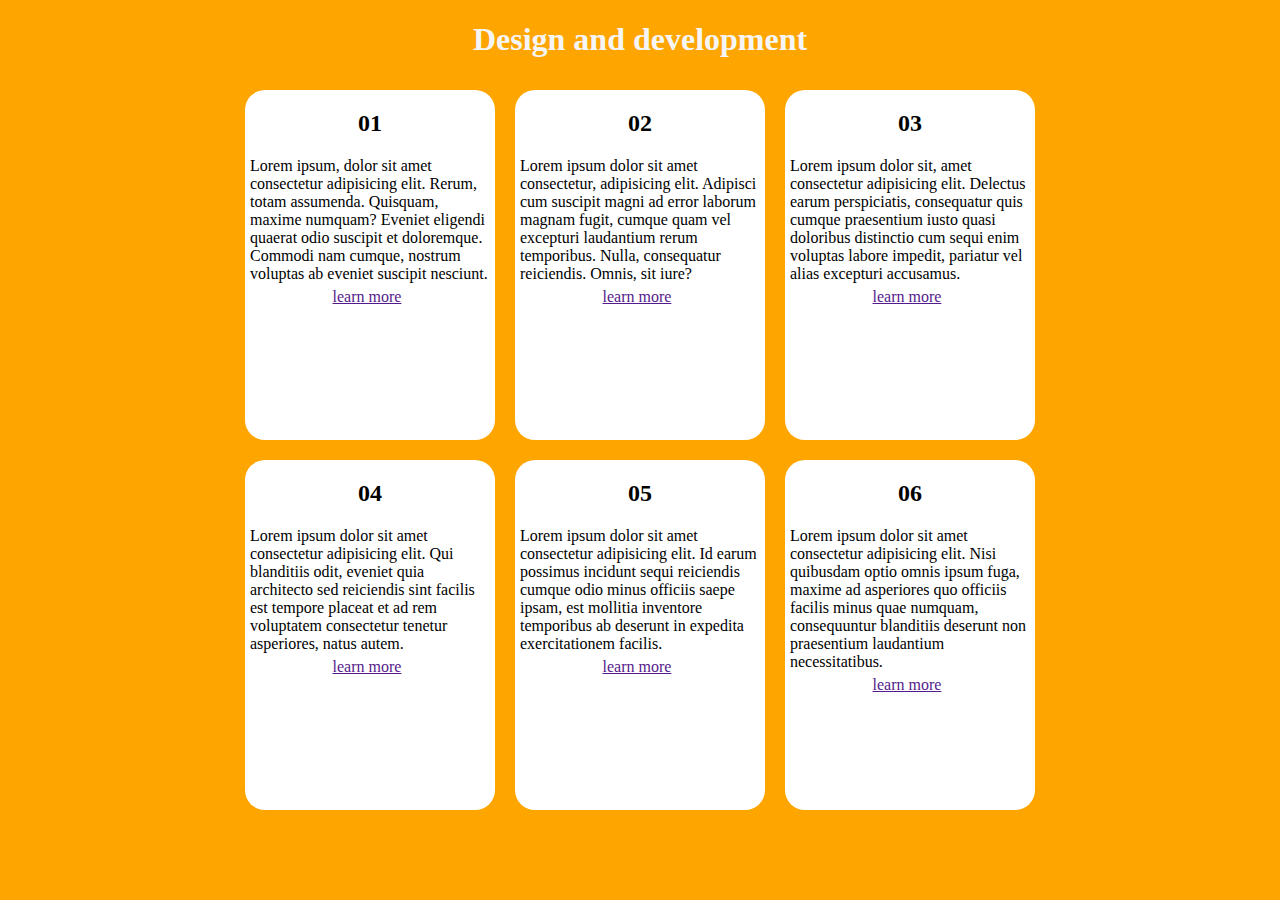
<file: index.html>
<!DOCTYPE html>
<html lang="en">
<head>
    <meta charset="UTF-8">
    <meta http-equiv="X-UA-Compatible" content="IE=edge">
    <meta name="viewport"
    content="width=device-width, user-scalable=no, initial-scale=1.0, maximum-scale=1.0, minimum-scale=1.0">
    <title>checkpoint</title>
    <link rel="stylesheet" href="style.css">
</head>
<body>
    <h1>Design and development</h1>
    <div class="container">
        <div class="ceil">
            <h2>01</h2><p>Lorem ipsum, dolor sit amet consectetur adipisicing elit. Rerum, totam assumenda. Quisquam, maxime
            numquam? Eveniet eligendi quaerat odio suscipit et doloremque. Commodi nam cumque, nostrum voluptas ab eveniet
            suscipit nesciunt.</p>
            <div class="link">
                <a href="">learn more</a>
            </div>
        </div>
        <div class="ceil">
            <h2>02</h2><p>Lorem ipsum dolor sit amet consectetur, adipisicing elit. Adipisci cum suscipit magni ad error
            laborum magnam fugit, cumque quam vel excepturi laudantium rerum temporibus. Nulla, consequatur reiciendis.
            Omnis, sit iure?</p>
            <div class="link">
                <a href="">learn more</a>
            </div>
        </div>
        <div class="ceil">
            <h2>03</h2><p>Lorem ipsum dolor sit, amet consectetur adipisicing elit. Delectus earum perspiciatis, consequatur
            quis cumque praesentium iusto quasi doloribus distinctio cum sequi enim voluptas labore impedit, pariatur vel
            alias excepturi accusamus.</p>
            <div class="link">
                <a href="">learn more</a>
            </div>
        </div>
        <div class="ceil">
            <h2>04</h2><p>Lorem ipsum dolor sit amet consectetur adipisicing elit. Qui blanditiis odit, eveniet quia architecto
            sed reiciendis sint facilis est tempore placeat et ad rem voluptatem consectetur tenetur asperiores, natus
            autem.</p>
            <div class="link">
                <a href="">learn more</a>
            </div>
        </div>
        <div class="ceil">
            <h2>05</h2><p>Lorem ipsum dolor sit amet consectetur adipisicing elit. Id earum possimus incidunt sequi reiciendis
            cumque odio minus officiis saepe ipsam, est mollitia inventore temporibus ab deserunt in expedita exercitationem
            facilis.</p>
            <div class="link">
                <a href="">learn more</a>
            </div>
        </div>
        <div class="ceil">
            <h2>06</h2><p>Lorem ipsum dolor sit amet consectetur adipisicing elit. Nisi quibusdam optio omnis ipsum fuga,
            maxime ad asperiores quo officiis facilis minus quae numquam, consequuntur blanditiis deserunt non praesentium
            laudantium necessitatibus.</p>
            <div class="link">
                <a href="">learn more</a>
            </div>
        </div>
    </div>
</body>
</html>
</file>
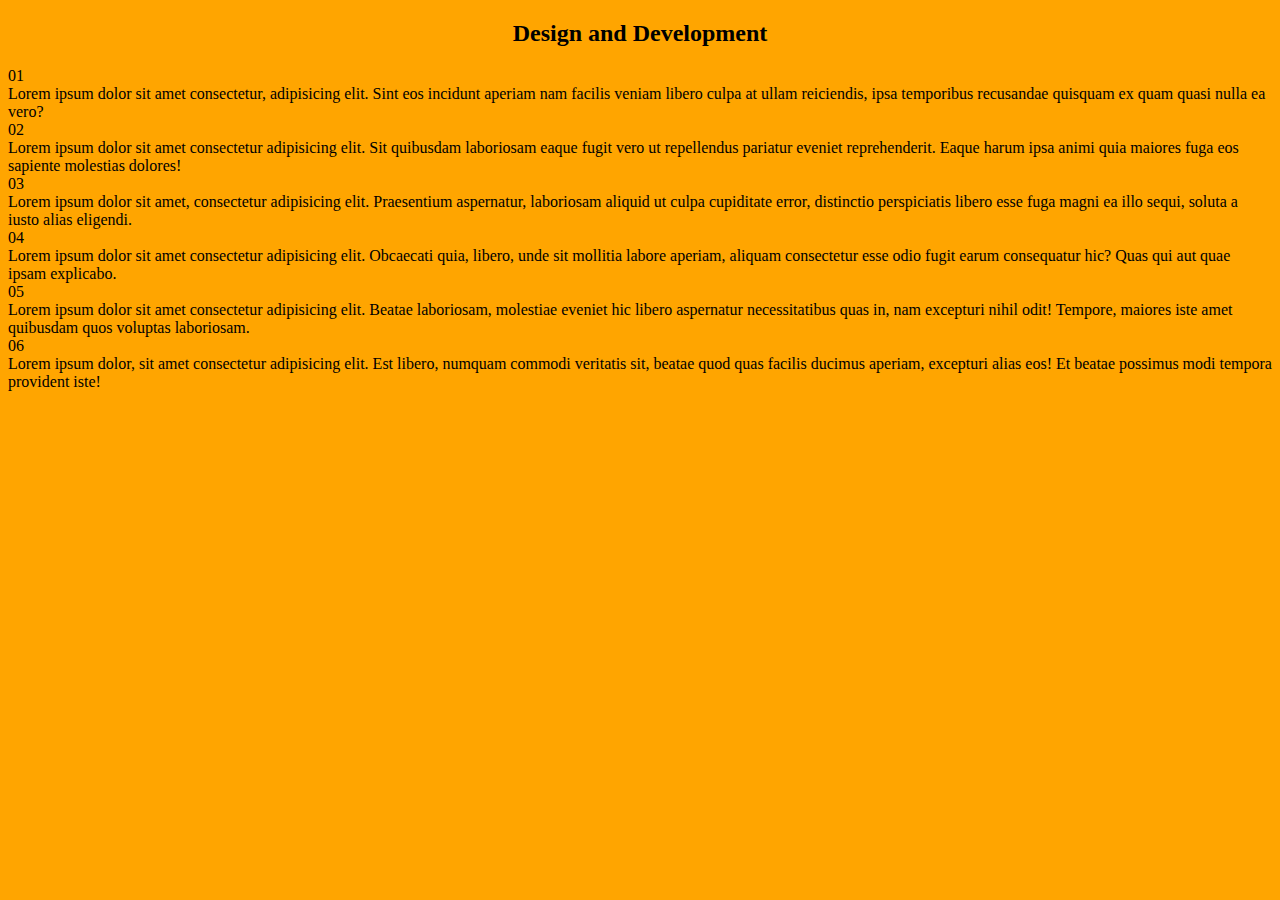
<file: checkpoint4.html>
<!DOCTYPE html>
<html lang="en">
<head>
    <meta charset="UTF-8">
    <meta http-equiv="X-UA-Compatible" content="IE=edge">
    <meta name="viewport" content="width=device-width, initial-scale=1.0">
    <title>checkpoint</title>
    <link rel="stylesheet" href="./style.css">
</head>
<body>
    <h2>Design and Development</h2>
<div class="cont">
    
    <div class="wi1">01
        <div>Lorem ipsum dolor sit amet consectetur, adipisicing elit. Sint eos incidunt aperiam nam facilis veniam libero culpa at ullam reiciendis, ipsa temporibus recusandae quisquam ex quam quasi nulla ea vero?</div>
    </div>
    <div class="wi2">02
        <div>Lorem ipsum dolor sit amet consectetur adipisicing elit. Sit quibusdam laboriosam eaque fugit vero ut repellendus pariatur eveniet reprehenderit. Eaque harum ipsa animi quia maiores fuga eos sapiente molestias dolores!</div>
    </div>
    <div class="wi3">03
        <div>Lorem ipsum dolor sit amet, consectetur adipisicing elit. Praesentium aspernatur, laboriosam aliquid ut culpa cupiditate error, distinctio perspiciatis libero esse fuga magni ea illo sequi, soluta a iusto alias eligendi.</div>
    </div>
    <div class="wi4">04
        <div>Lorem ipsum dolor sit amet consectetur adipisicing elit. Obcaecati quia, libero, unde sit mollitia labore aperiam, aliquam consectetur esse odio fugit earum consequatur hic? Quas qui aut quae ipsam explicabo.</div>
    </div>
    <div class="wi5">05
        <div>Lorem ipsum dolor sit amet consectetur adipisicing elit. Beatae laboriosam, molestiae eveniet hic libero aspernatur necessitatibus quas in, nam excepturi nihil odit! Tempore, maiores iste amet quibusdam quos voluptas laboriosam.</div>
    </div>
    <div class="wi6">06
        <div>Lorem ipsum dolor, sit amet consectetur adipisicing elit. Est libero, numquam commodi veritatis sit, beatae quod quas facilis ducimus aperiam, excepturi alias eos! Et beatae possimus modi tempora provident iste!</div>
    </div> 
</div>
</body>
</html>
</file>
<file: style.css>
body{
    background-color: orange;
}

.container{
    display: flex;
    flex-wrap: wrap;
    /* justify-content: center; */
    width: 810px;
    margin-left: auto;
    margin-right: auto;
}


.ceil{
    width: 250px;
    height: 350px;
    background-color: white;
    margin: 10px;
    border-radius: 20px;
}

h2{
    text-align: center;
}

h1{
    text-align: center;
    color: whitesmoke;
}

p{
    margin: 5px;
}

.link{
    width: 75px;
    margin-left: auto;
    margin-right: auto;
}

@media(max-width: 830px){
    .container{
        width: 550px;
    }
}

@media(max-width:540px){
    .container{
        width: 280px;
    }
}
</file>
